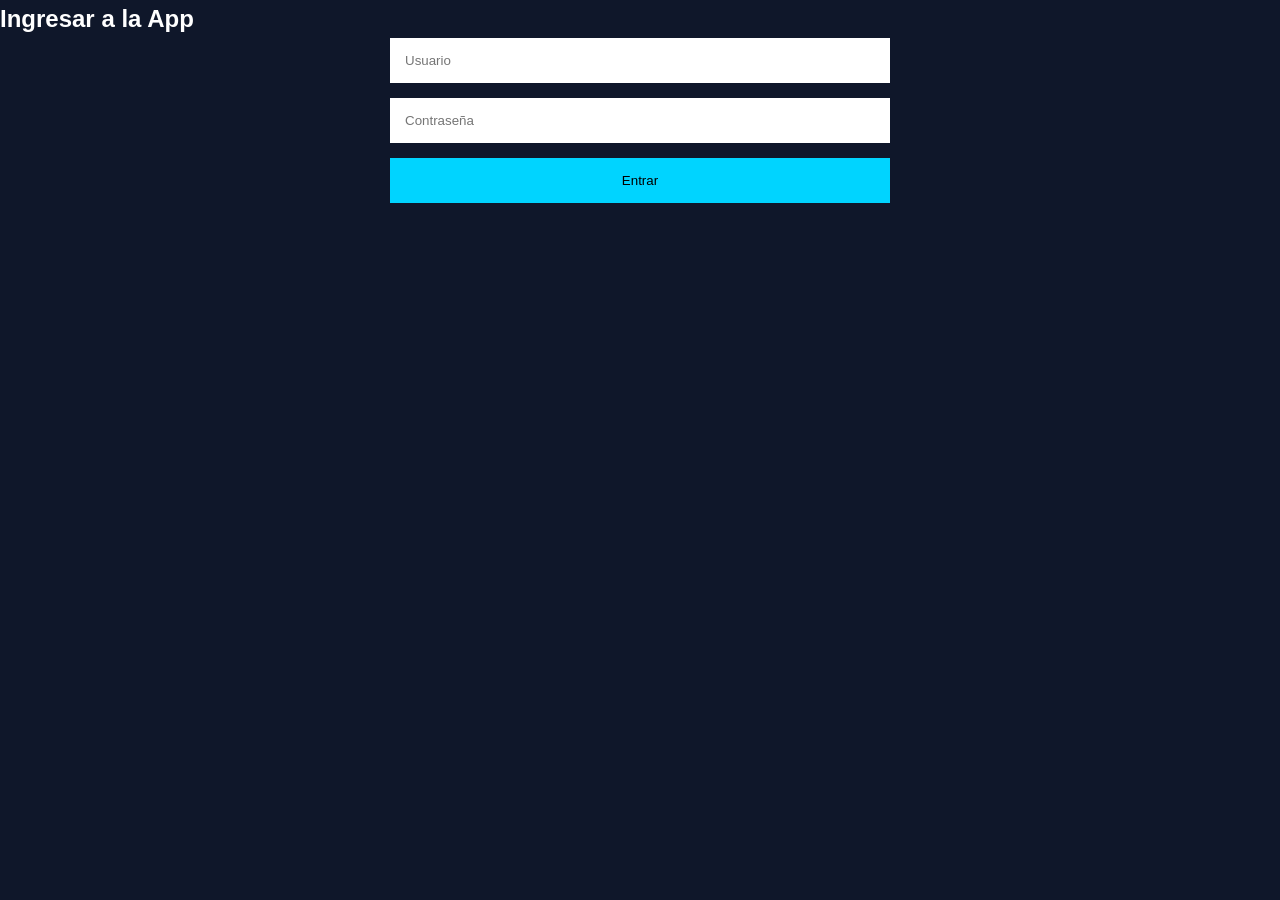
<file: app.html>
<!DOCTYPE html>
<html lang="es">
<head>
<meta charset="UTF-8">
<title>App Amaia Digital</title>
<link rel="stylesheet" href="css/style.css">
</head>
<body>
<section class="login-box">
<h1>Ingresar a la App</h1>
<form id="loginForm">
<input type="text" placeholder="Usuario" required>
<input type="password" placeholder="Contraseña" required>
<button type="submit">Entrar</button>
</form>
<p id="mensaje"></p>
</section>
<script>
document.getElementById('loginForm').addEventListener('submit', function(e){
e.preventDefault();
document.getElementById('mensaje').innerText = 'Ingreso correcto';
});
</script>
</body>
</html>
</file>
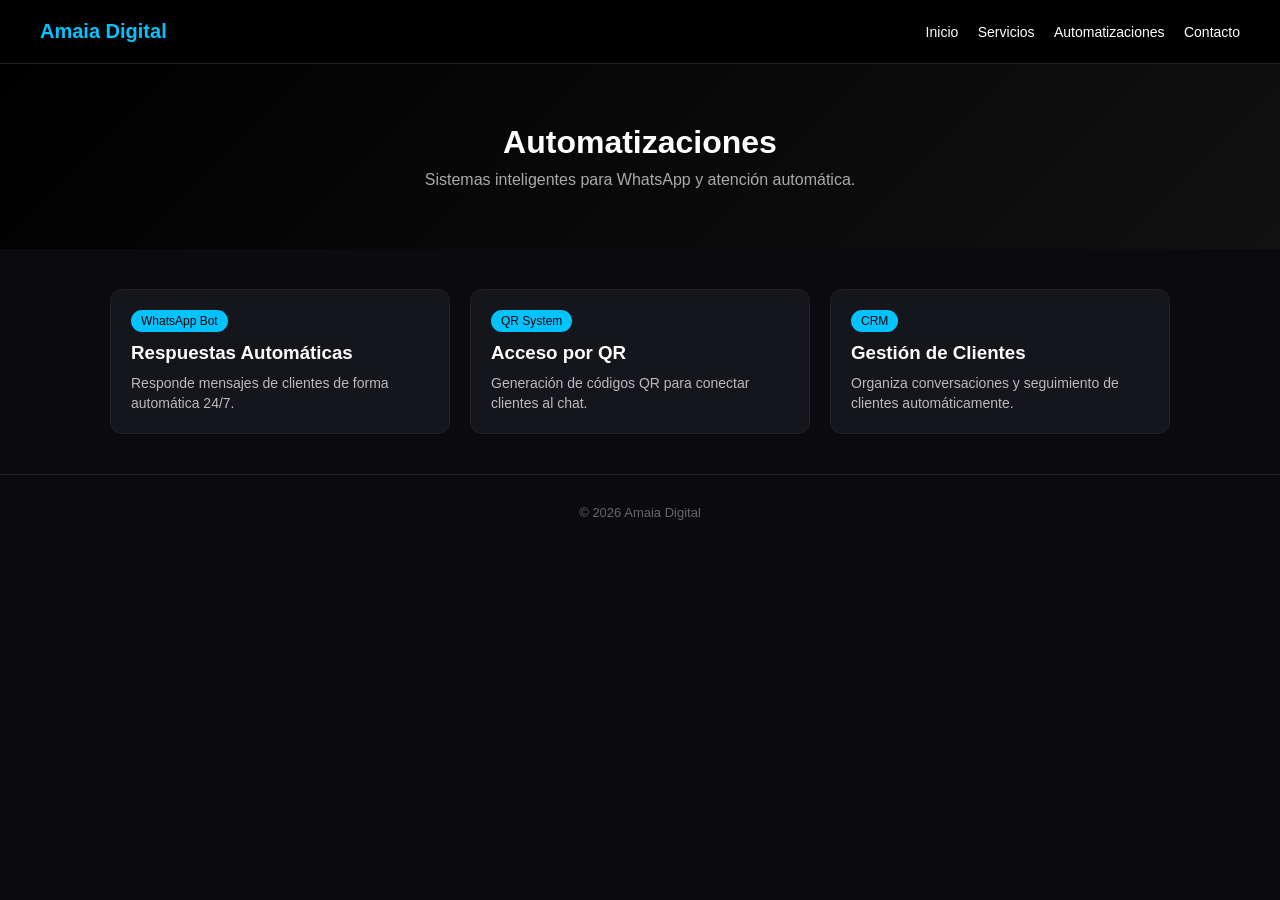
<file: automatizaciones.html>
<!DOCTYPE html>
<html lang="es">
<head>
  <meta charset="UTF-8">
  <meta name="viewport" content="width=device-width, initial-scale=1.0">
  <title>Automatizaciones - Amaia Digital</title>

  <style>
    * {
      margin: 0;
      padding: 0;
      box-sizing: border-box;
      font-family: Arial, sans-serif;
    }

    body {
      background: #0b0b0f;
      color: white;
    }

    header {
      background: #000;
      padding: 20px 40px;
      display: flex;
      justify-content: space-between;
      align-items: center;
      border-bottom: 1px solid #222;
    }

    header h1 {
      font-size: 20px;
      color: #00c3ff;
    }

    nav a {
      color: white;
      text-decoration: none;
      margin-left: 15px;
      font-size: 14px;
      transition: 0.3s;
    }

    nav a:hover {
      color: #00c3ff;
    }

    .hero {
      padding: 60px 20px;
      text-align: center;
      background: linear-gradient(135deg, #000, #111);
    }

    .hero h2 {
      font-size: 32px;
      margin-bottom: 10px;
    }

    .hero p {
      color: #aaa;
    }

    .container {
      max-width: 1100px;
      margin: auto;
      padding: 40px 20px;
      display: grid;
      grid-template-columns: repeat(auto-fit, minmax(280px, 1fr));
      gap: 20px;
    }

    .card {
      background: #15151c;
      border: 1px solid #222;
      border-radius: 12px;
      padding: 20px;
      transition: 0.3s;
      cursor: pointer;
    }

    .card:hover {
      transform: translateY(-5px);
      border-color: #00c3ff;
    }

    .tag {
      display: inline-block;
      padding: 4px 10px;
      font-size: 12px;
      background: #00c3ff;
      color: black;
      border-radius: 20px;
      margin-bottom: 10px;
    }

    .card h3 {
      margin-bottom: 10px;
    }

    .card p {
      font-size: 14px;
      color: #bbb;
      line-height: 1.4;
    }

    footer {
      text-align: center;
      padding: 30px;
      border-top: 1px solid #222;
      color: #666;
      font-size: 13px;
    }
  </style>
</head>
<body>

  <header>
    <h1>Amaia Digital</h1>
    <nav>
      <a href="index.html">Inicio</a>
      <a href="servicios.html">Servicios</a>
      <a href="automatizaciones.html">Automatizaciones</a>
      <a href="contacto.html">Contacto</a>
    </nav>
  </header>

  <section class="hero">
    <h2>Automatizaciones</h2>
    <p>Sistemas inteligentes para WhatsApp y atención automática.</p>
  </section>

  <section class="container">

    <div class="card">
      <span class="tag">WhatsApp Bot</span>
      <h3>Respuestas Automáticas</h3>
      <p>Responde mensajes de clientes de forma automática 24/7.</p>
    </div>

    <div class="card">
      <span class="tag">QR System</span>
      <h3>Acceso por QR</h3>
      <p>Generación de códigos QR para conectar clientes al chat.</p>
    </div>

    <div class="card">
      <span class="tag">CRM</span>
      <h3>Gestión de Clientes</h3>
      <p>Organiza conversaciones y seguimiento de clientes automáticamente.</p>
    </div>

  </section>

  <footer>
    © 2026 Amaia Digital
  </footer>

</body>
</html>
</file>
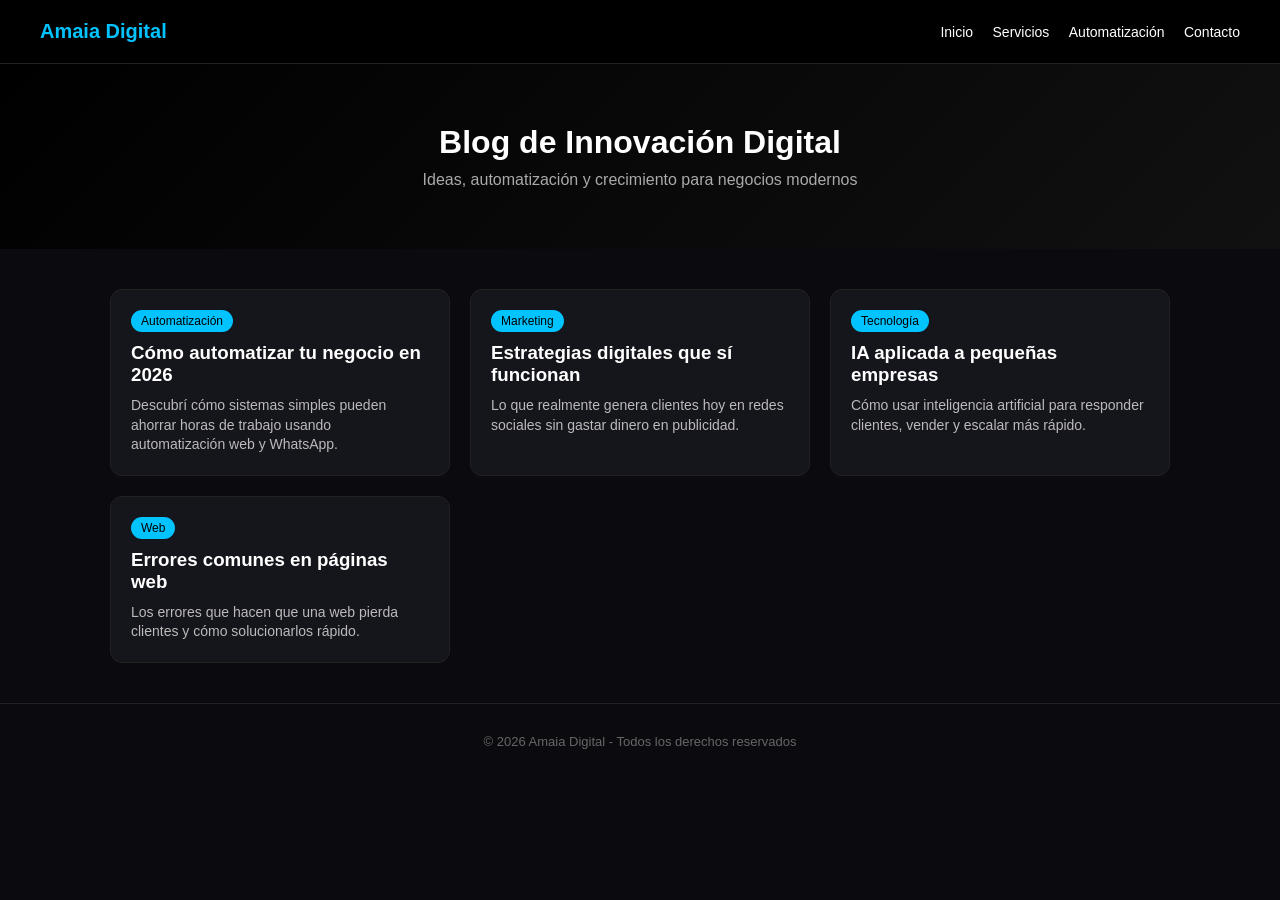
<file: blog.html>
<!DOCTYPE html>
<html lang="es">
<head>
  <meta charset="UTF-8" />
  <meta name="viewport" content="width=device-width, initial-scale=1.0"/>
  <title>Blog | Amaia Digital</title>

  <style>
    * {
      margin: 0;
      padding: 0;
      box-sizing: border-box;
      font-family: Arial, sans-serif;
    }

    body {
      background: #0b0b0f;
      color: white;
    }

    header {
      background: #000;
      padding: 20px 40px;
      display: flex;
      justify-content: space-between;
      align-items: center;
      border-bottom: 1px solid #222;
    }

    header h1 {
      font-size: 20px;
      color: #00c3ff;
    }

    nav a {
      color: white;
      text-decoration: none;
      margin-left: 15px;
      font-size: 14px;
      transition: 0.3s;
    }

    nav a:hover {
      color: #00c3ff;
    }

    .hero {
      padding: 60px 20px;
      text-align: center;
      background: linear-gradient(135deg, #000, #111);
    }

    .hero h2 {
      font-size: 32px;
      margin-bottom: 10px;
    }

    .hero p {
      color: #aaa;
    }

    .container {
      max-width: 1100px;
      margin: auto;
      padding: 40px 20px;
      display: grid;
      grid-template-columns: repeat(auto-fit, minmax(280px, 1fr));
      gap: 20px;
    }

    .card {
      background: #15151c;
      border: 1px solid #222;
      border-radius: 12px;
      padding: 20px;
      transition: 0.3s;
      cursor: pointer;
    }

    .card:hover {
      transform: translateY(-5px);
      border-color: #00c3ff;
    }

    .tag {
      display: inline-block;
      padding: 4px 10px;
      font-size: 12px;
      background: #00c3ff;
      color: black;
      border-radius: 20px;
      margin-bottom: 10px;
    }

    .card h3 {
      margin-bottom: 10px;
    }

    .card p {
      font-size: 14px;
      color: #bbb;
      line-height: 1.4;
    }

    footer {
      text-align: center;
      padding: 30px;
      border-top: 1px solid #222;
      color: #666;
      font-size: 13px;
    }
  </style>
</head>

<body>

<header>
  <h1>Amaia Digital</h1>
  <nav>
    <a href="/amaiadigital/">Inicio</a>
    <a href="/amaiadigital/servicios.html">Servicios</a>
    <a href="/amaiadigital/automatizacion.html">Automatización</a>
    <a href="/amaiadigital/contacto.html">Contacto</a>
  </nav>
</header>

<section class="hero">
  <h2>Blog de Innovación Digital</h2>
  <p>Ideas, automatización y crecimiento para negocios modernos</p>
</section>

<section class="container">

  <div class="card">
    <span class="tag">Automatización</span>
    <h3>Cómo automatizar tu negocio en 2026</h3>
    <p>
      Descubrí cómo sistemas simples pueden ahorrar horas de trabajo usando automatización web y WhatsApp.
    </p>
  </div>

  <div class="card">
    <span class="tag">Marketing</span>
    <h3>Estrategias digitales que sí funcionan</h3>
    <p>
      Lo que realmente genera clientes hoy en redes sociales sin gastar dinero en publicidad.
    </p>
  </div>

  <div class="card">
    <span class="tag">Tecnología</span>
    <h3>IA aplicada a pequeñas empresas</h3>
    <p>
      Cómo usar inteligencia artificial para responder clientes, vender y escalar más rápido.
    </p>
  </div>

  <div class="card">
    <span class="tag">Web</span>
    <h3>Errores comunes en páginas web</h3>
    <p>
      Los errores que hacen que una web pierda clientes y cómo solucionarlos rápido.
    </p>
  </div>

</section>

<footer>
  © 2026 Amaia Digital - Todos los derechos reservados
</footer>

</body>
</html>
</file>
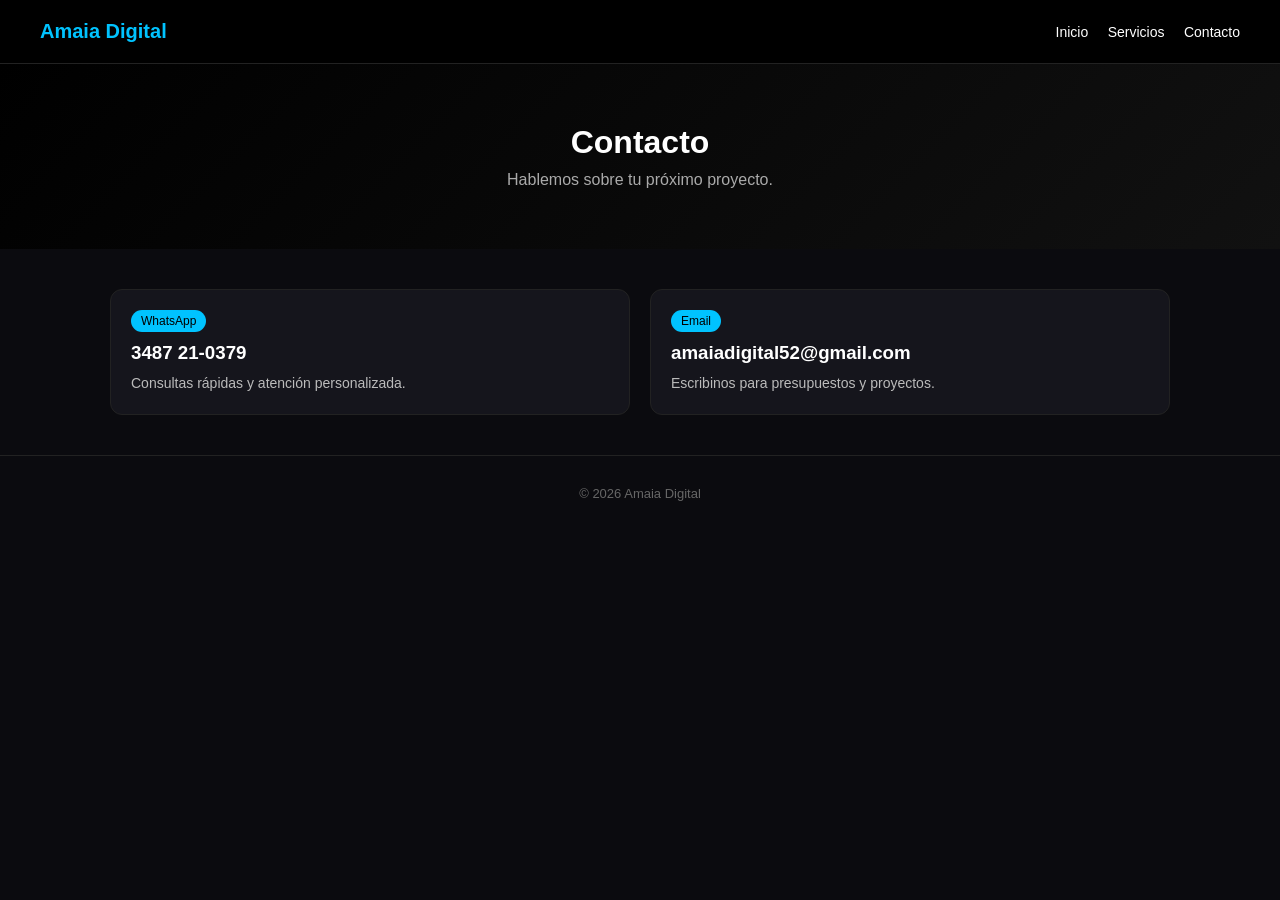
<file: contacto.html>
<!DOCTYPE html>
<html lang="es">
<head>
  <meta charset="UTF-8">
  <meta name="viewport" content="width=device-width, initial-scale=1.0">
  <title>Contacto - Amaia Digital</title>

  <style>
    * {
      margin: 0;
      padding: 0;
      box-sizing: border-box;
      font-family: Arial, sans-serif;
    }

    body {
      background: #0b0b0f;
      color: white;
    }

    header {
      background: #000;
      padding: 20px 40px;
      display: flex;
      justify-content: space-between;
      align-items: center;
      border-bottom: 1px solid #222;
    }

    header h1 {
      font-size: 20px;
      color: #00c3ff;
    }

    nav a {
      color: white;
      text-decoration: none;
      margin-left: 15px;
      font-size: 14px;
      transition: 0.3s;
    }

    nav a:hover {
      color: #00c3ff;
    }

    .hero {
      padding: 60px 20px;
      text-align: center;
      background: linear-gradient(135deg, #000, #111);
    }

    .hero h2 {
      font-size: 32px;
      margin-bottom: 10px;
    }

    .hero p {
      color: #aaa;
    }

    .container {
      max-width: 1100px;
      margin: auto;
      padding: 40px 20px;
      display: grid;
      grid-template-columns: repeat(auto-fit, minmax(280px, 1fr));
      gap: 20px;
    }

    .card {
      background: #15151c;
      border: 1px solid #222;
      border-radius: 12px;
      padding: 20px;
      transition: 0.3s;
      cursor: pointer;
    }

    .card:hover {
      transform: translateY(-5px);
      border-color: #00c3ff;
    }

    .tag {
      display: inline-block;
      padding: 4px 10px;
      font-size: 12px;
      background: #00c3ff;
      color: black;
      border-radius: 20px;
      margin-bottom: 10px;
    }

    .card h3 {
      margin-bottom: 10px;
    }

    .card p {
      font-size: 14px;
      color: #bbb;
      line-height: 1.4;
    }

    footer {
      text-align: center;
      padding: 30px;
      border-top: 1px solid #222;
      color: #666;
      font-size: 13px;
    }
  </style>
</head>
<body>
  <header>
    <h1>Amaia Digital</h1>
    <nav>
      <a href="index.html">Inicio</a>
      <a href="servicios.html">Servicios</a>
      <a href="contacto.html">Contacto</a>
    </nav>
  </header>

  <section class="hero">
    <h2>Contacto</h2>
    <p>Hablemos sobre tu próximo proyecto.</p>
  </section>

  <section class="container">
    <div class="card">
      <span class="tag">WhatsApp</span>
      <h3>3487 21-0379</h3>
      <p>Consultas rápidas y atención personalizada.</p>
    </div>

    <div class="card">
      <span class="tag">Email</span>
      <h3>amaiadigital52@gmail.com</h3>
      <p>Escribinos para presupuestos y proyectos.</p>
    </div>
  </section>

  <footer>
    © 2026 Amaia Digital
  </footer>
</body>
</html>
</file>
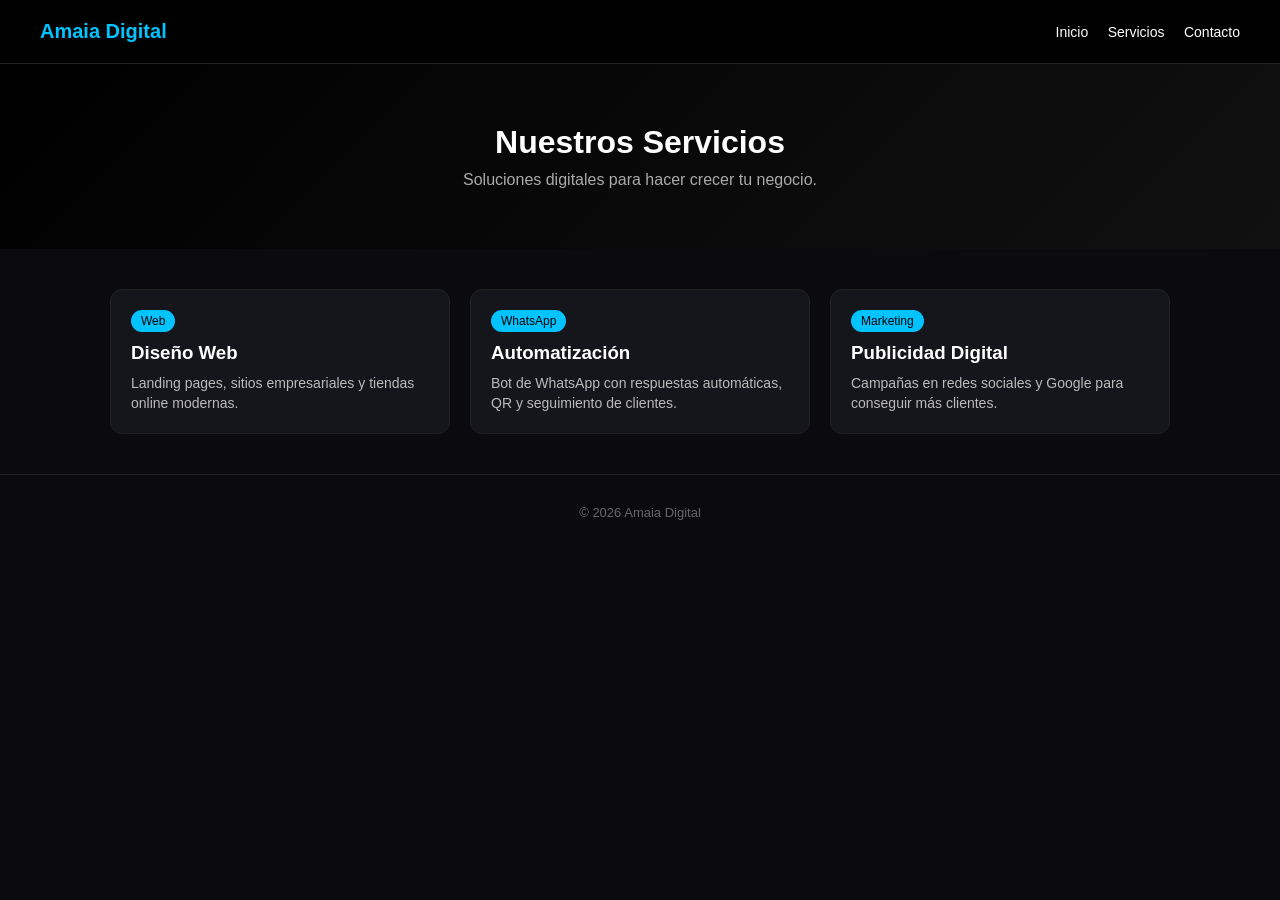
<file: servicios.html>
<!DOCTYPE html>
<html lang="es">
<head>
  <meta charset="UTF-8">
  <meta name="viewport" content="width=device-width, initial-scale=1.0">
  <title>Servicios - Amaia Digital</title>

  <style>
    * {
      margin: 0;
      padding: 0;
      box-sizing: border-box;
      font-family: Arial, sans-serif;
    }

    body {
      background: #0b0b0f;
      color: white;
    }

    header {
      background: #000;
      padding: 20px 40px;
      display: flex;
      justify-content: space-between;
      align-items: center;
      border-bottom: 1px solid #222;
    }

    header h1 {
      font-size: 20px;
      color: #00c3ff;
    }

    nav a {
      color: white;
      text-decoration: none;
      margin-left: 15px;
      font-size: 14px;
      transition: 0.3s;
    }

    nav a:hover {
      color: #00c3ff;
    }

    .hero {
      padding: 60px 20px;
      text-align: center;
      background: linear-gradient(135deg, #000, #111);
    }

    .hero h2 {
      font-size: 32px;
      margin-bottom: 10px;
    }

    .hero p {
      color: #aaa;
    }

    .container {
      max-width: 1100px;
      margin: auto;
      padding: 40px 20px;
      display: grid;
      grid-template-columns: repeat(auto-fit, minmax(280px, 1fr));
      gap: 20px;
    }

    .card {
      background: #15151c;
      border: 1px solid #222;
      border-radius: 12px;
      padding: 20px;
      transition: 0.3s;
      cursor: pointer;
    }

    .card:hover {
      transform: translateY(-5px);
      border-color: #00c3ff;
    }

    .tag {
      display: inline-block;
      padding: 4px 10px;
      font-size: 12px;
      background: #00c3ff;
      color: black;
      border-radius: 20px;
      margin-bottom: 10px;
    }

    .card h3 {
      margin-bottom: 10px;
    }

    .card p {
      font-size: 14px;
      color: #bbb;
      line-height: 1.4;
    }

    footer {
      text-align: center;
      padding: 30px;
      border-top: 1px solid #222;
      color: #666;
      font-size: 13px;
    }
  </style>
</head>
<body>
  <header>
    <h1>Amaia Digital</h1>
    <nav>
      <a href="index.html">Inicio</a>
      <a href="servicios.html">Servicios</a>
      <a href="contacto.html">Contacto</a>
    </nav>
  </header>

  <section class="hero">
    <h2>Nuestros Servicios</h2>
    <p>Soluciones digitales para hacer crecer tu negocio.</p>
  </section>

  <section class="container">
    <div class="card">
      <span class="tag">Web</span>
      <h3>Diseño Web</h3>
      <p>Landing pages, sitios empresariales y tiendas online modernas.</p>
    </div>

    <div class="card">
      <span class="tag">WhatsApp</span>
      <h3>Automatización</h3>
      <p>Bot de WhatsApp con respuestas automáticas, QR y seguimiento de clientes.</p>
    </div>

    <div class="card">
      <span class="tag">Marketing</span>
      <h3>Publicidad Digital</h3>
      <p>Campañas en redes sociales y Google para conseguir más clientes.</p>
    </div>
  </section>

  <footer>
    © 2026 Amaia Digital
  </footer>
</body>
</html>
</file>
<file: css/style.css>
* {
margin: 0;
padding: 0;
box-sizing: border-box;
font-family: Arial, sans-serif;
}
body {
background: #0f172a;
color: white;
line-height: 1.6;
}
.navbar {
display: flex;
justify-content: space-between;
align-items: center;
padding: 20px 8%;
background: #111827;
position: sticky;
top: 0;
z-index: 1000;
}
.logo {
font-size: 28px;
font-weight: bold;
color: #00d4ff;
}
.menu {
display: flex;
6
list-style: none;
gap: 20px;
}
.menu a {
color: white;
text-decoration: none;
}
.btn,
.btn-app,
.btn-secundario {
padding: 12px 22px;
border-radius: 10px;
text-decoration: none;
transition: 0.3s;
}
.btn,
.btn-app {
background: #00d4ff;
color: black;
}
.btn:hover,
.btn-app:hover {
transform: scale(1.05);
}
.hero {
display: flex;
align-items: center;
justify-content: space-between;
padding: 80px 8%;
gap: 40px;
}
.hero-texto h1 {
font-size: 52px;
margin-bottom: 20px;
}
.hero-texto p {
font-size: 20px;
margin-bottom: 30px;
}
.hero-img img {
7
width: 100%;
max-width: 550px;
border-radius: 20px;
}
.cards {
display: grid;
grid-template-columns: repeat(auto-fit, minmax(250px, 1fr));
gap: 30px;
padding: 60px 8%;
}
.card,
.card-auto,
.servicio {
background: #1e293b;
padding: 30px;
border-radius: 20px;
transition: 0.3s;
}
.card:hover,
.card-auto:hover,
.servicio:hover {
transform: translateY(-8px);
}
.cta {
text-align: center;
padding: 80px 8%;
background: linear-gradient(90deg, #00d4ff, #2563eb);
color: white;
}
.formulario,
.login-box form {
display: flex;
flex-direction: column;
gap: 15px;
max-width: 500px;
margin: auto;
}
input,
textarea,
button {
padding: 15px;
border: none;
8
border-radius: 10px;
}
button {
background: #00d4ff;
cursor: pointer;
}
footer {
text-align: center;
padding: 30px;
background: #111827;
}
@media(max-width: 900px){
.hero {
flex-direction: column;
text-align: center;
}
.menu {
display: none;
}
.hero-texto h1 {
font-size: 36px;
}
}

.pagina-interna {
  padding: 80px 8%;
  min-height: 100vh;
}

.contenedor {
  max-width: 1200px;
  margin: auto;
}

.intro {
  margin: 20px 0 50px;
  font-size: 20px;
  color: #cbd5e1;
}

.cards-servicios {
  display: grid;
  grid-template-columns: repeat(auto-fit, minmax(260px, 1fr));
  gap: 30px;
}

.card-servicio {
  background: #1e293b;
  border-radius: 20px;
  overflow: hidden;
  transition: 0.3s;
  box-shadow: 0 0 20px rgba(0,0,0,0.3);
}

.card-servicio:hover {
  transform: translateY(-8px);
  box-shadow: 0 0 25px rgba(0,212,255,0.35);
}

.card-servicio img {
  width: 100%;
  height: 220px;
  object-fit: cover;
}

.card-servicio h2 {
  padding: 20px 20px 10px;
  color: #00d4ff;
}

.card-servicio p {
  padding: 0 20px 25px;
  color: #e2e8f0;
}
.contacto {
  padding: 80px 8%;
  min-height: 100vh;
  display: flex;
  justify-content: center;
  align-items: center;
}

.contacto .formulario {
  width: 100%;
  max-width: 650px;
  background: #1e293b;
  padding: 40px;
  border-radius: 20px;
  box-shadow: 0 0 30px rgba(0,0,0,0.35);
}

.contacto h1 {
  text-align: center;
  margin-bottom: 30px;
  color: #00d4ff;
  font-size: 42px;
}

.formulario input,
.formulario textarea {
  width: 100%;
  background: #0f172a;
  color: white;
  border: 1px solid #334155;
  padding: 15px;
  border-radius: 12px;
  font-size: 16px;
}

.formulario textarea {
  min-height: 150px;
  resize: vertical;
}

.formulario input:focus,
.formulario textarea:focus {
  outline: none;
  border-color: #00d4ff;
  box-shadow: 0 0 15px rgba(0,212,255,0.3);
}

.formulario button {
  width: 100%;
  background: #00d4ff;
  color: #000;
  font-size: 18px;
  font-weight: bold;
  padding: 15px;
  border-radius: 12px;
  transition: 0.3s;
}

.formulario button:hover {
  transform: translateY(-3px);
  background: #38bdf8;
}
</file>
